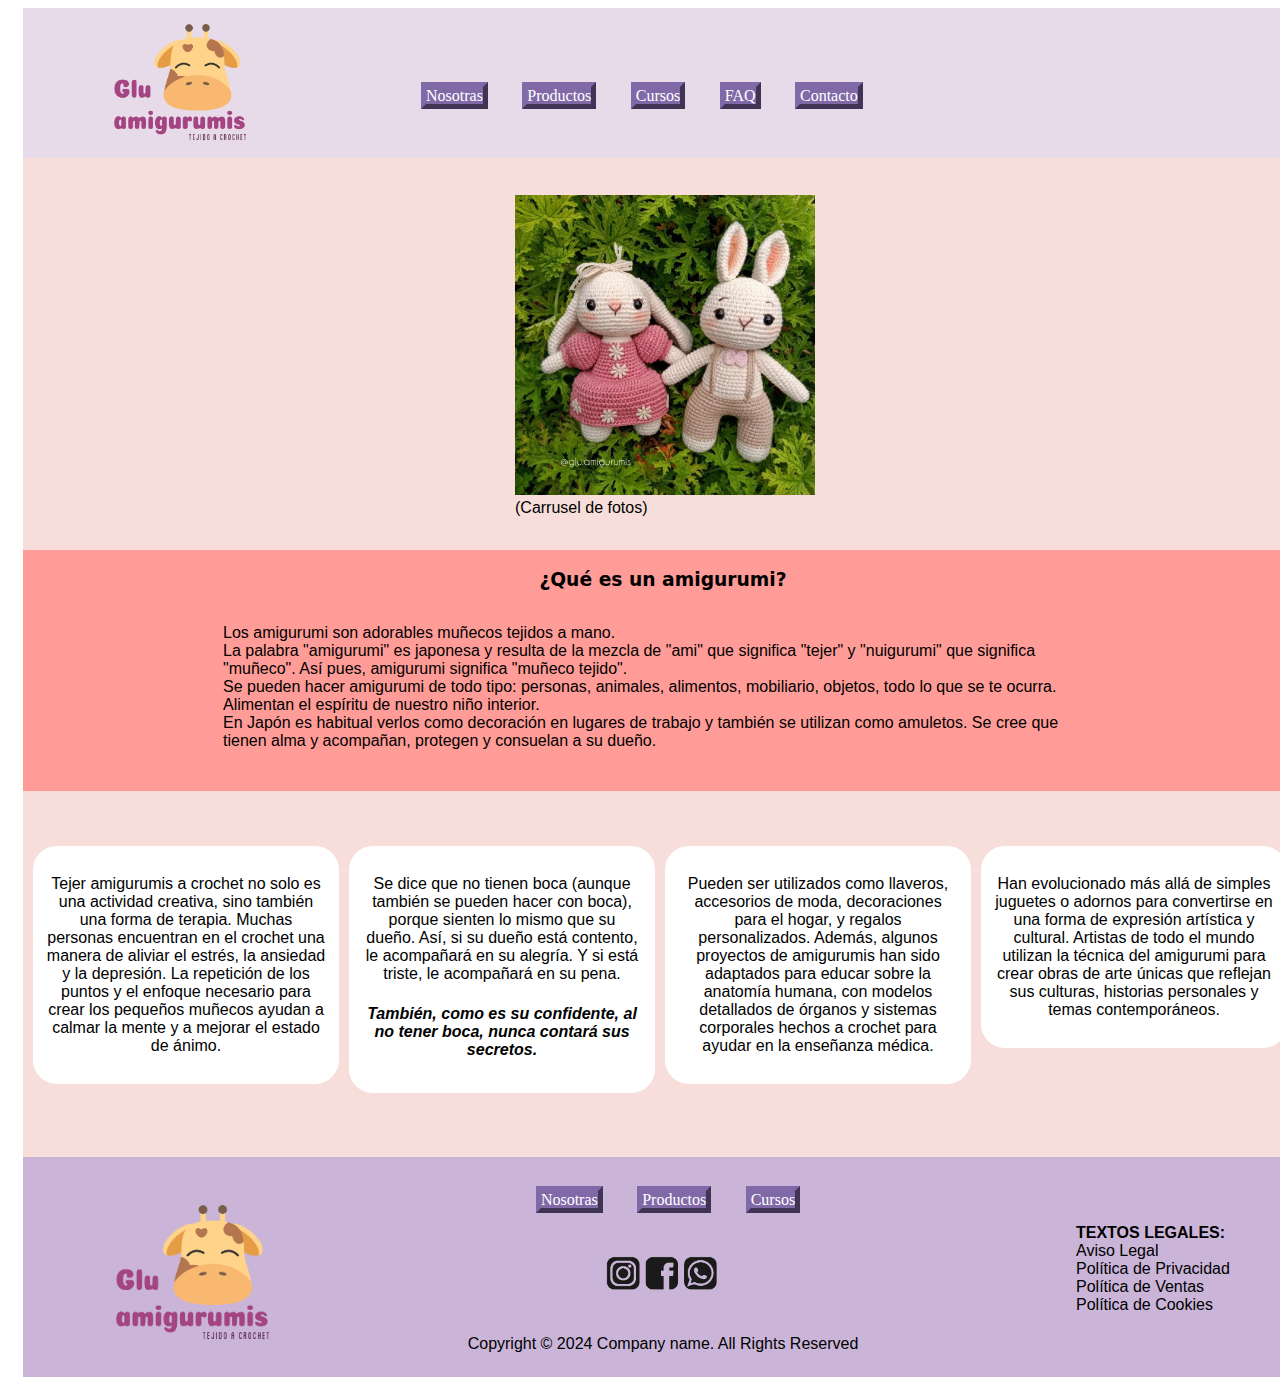
<file: index.html>
<!DOCTYPE HTML>
<html>


<head>
    <title> Glu amigurumis </title>
	<link href="/css/glustyle.css" rel="stylesheet" type="text/css">

</head>

<body>
<div class="container">
<div id="cabeza">
    <div class="logo"><br>
	  <img src="images/logo glu.png" alt="logo" height="130">
</div>
    <div class="nav">
      <div class="nav">
        <ul>
          <li><a href="nosotras.html">Nosotras</a></li>
          <li><a href="productos.html">Productos</a></li>
          <li><a href="cursos.html">Cursos</a></li>
          <li><a href="faq.hmtl">FAQ</a></li>
          <li><a href="contacto.html">Contacto</a></li>
          </ul>
      </div>
    </div>
</div>

<div id="cuerpo"> 
    <div class="carrusel"><img src="images/glu1.jpeg" alt="logo" height="300
		"><br>(Carrusel de fotos)
	</div>
	<div class="bloqueques">
    <div class="titubloq">
      <h3>¿Qué es un amigurumi?</h3>
    </div>
	  <div class="bloque g">
      <p>Los amigurumi son adorables muñecos tejidos a mano.<br>
        La palabra "amigurumi" es japonesa y resulta de la mezcla de "ami" que significa "tejer" y "nuigurumi" que significa "muñeco".
        Así pues, amigurumi significa "muñeco tejido".<br>
        Se pueden hacer amigurumi de todo tipo: personas, animales, alimentos, mobiliario, objetos, todo lo que se te ocurra.
        Alimentan el espíritu de nuestro niño interior.<br>
        En Japón es habitual verlos como decoración en lugares de trabajo y también se utilizan como amuletos.
        Se cree que tienen alma y acompañan, protegen y consuelan a su dueño.</p>
    </div>
  </div>
    <div class="cuadros">
    <div class="cuadro">
      <p>Tejer amigurumis a crochet no solo es una actividad creativa, sino también una forma de terapia. Muchas personas encuentran en el crochet una manera de aliviar el estrés, la ansiedad y la depresión. La repetición de los puntos y el enfoque necesario para crear los pequeños muñecos ayudan a calmar la mente y a mejorar el estado de ánimo.</p>
    </div>
    
  <div class="tab2">
      <p>Se dice que no tienen boca (aunque también se pueden hacer con boca), porque sienten lo mismo que su dueño.
        Así, si su dueño está contento, le acompañará en su alegría. Y si está triste, le acompañará en su pena.
      <h4><em>También, como es su confidente, al no tener boca, nunca contará sus secretos.</em></h4></p>
   
    </div>
  <div class="tab3">
      <p>Pueden ser utilizados como llaveros, accesorios de moda, decoraciones para el hogar, y regalos personalizados. Además, algunos proyectos de amigurumis han sido adaptados para educar sobre la anatomía humana, con modelos detallados de órganos y sistemas corporales hechos a crochet para ayudar en la enseñanza médica.</p>
    </div>
    <div class="tab4">
      <p>Han evolucionado más allá de simples juguetes o adornos para convertirse en una forma de expresión artística y cultural. Artistas de todo el mundo utilizan la técnica del amigurumi para crear obras de arte únicas que reflejan sus culturas, historias personales y temas contemporáneos.</p>
    </div>
  </div>
</div>
<div id="pie">
	
<div class="pie logo"><img src="images/logo glu.png" alt="logo" height="150"></div>
	
<div class="navpie">
  <ul>
    <li><a href="nosotras.html">Nosotras</a></li>
    <li><a href="productos.html">Productos</a></li>
    <li><a href="html/cursos.html">Cursos</a></li>
  </ul>
</div>
<div class="ico"><img src="images/iconos.png" alt="ico" height="40"></div>
<div id="copyf">Copyright © 2024 Company name. All Rights Reserved</div>
<div class="legal"><strong>TEXTOS LEGALES:</strong><br>
Aviso Legal<br>
Política de Privacidad<br>
Política de Ventas<br>
Política de Cookies<br>
	</div>
</div>
	</div>
</body>

</html>
</file>
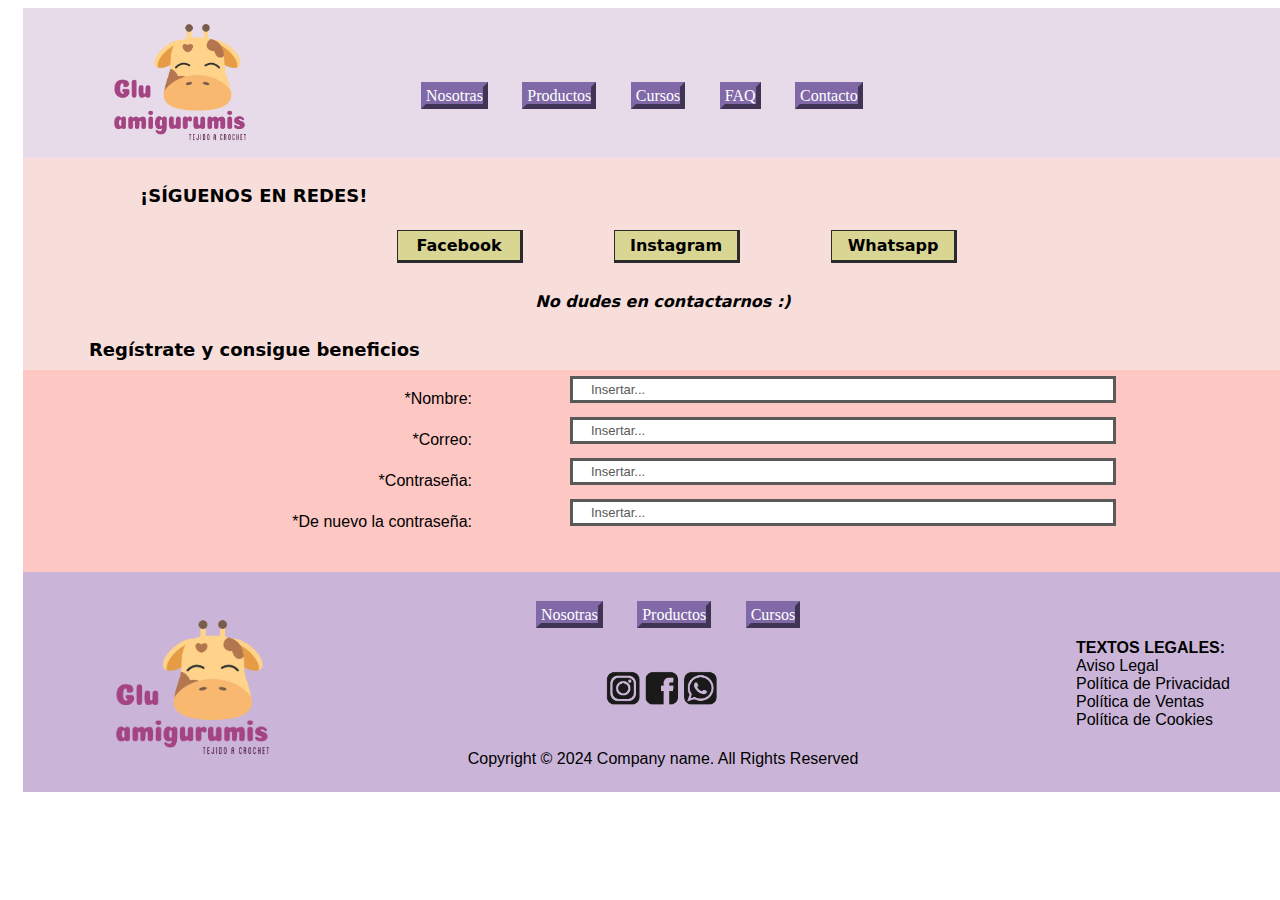
<file: html/contacto.html>
<!doctype html>
<html>
<head>
<meta charset="utf-8">
<title>contacto.html</title>
<link rel="stylesheet" href="/css/glustyle.css">
</head>

<body>
<div class="container">
<div id="cabeza">
	<div class="logo"><br>
	  <img src="../images/logo glu.png" alt="logo" height="130">
</div>
    <div class="nav">
      <div class="nav">
        <ul>
          <li><a href="nosotras.html">Nosotras</a></li>
          <li><a href="productos.html">Productos</a></li>
          <li><a href="cursos.html">Cursos</a></li>
          <li><a href="faq.hmtl">FAQ</a></li>
          <li><a href="contacto.html">Contacto</a></li>
          </ul>
      </div>
</div>
</div>
<div id="cuerpo">		
	<div class="redes">¡SÍGUENOS EN REDES!<br></div>
	<div class="botones">Facebook</div> <div class="botones">Instagram</div> <div class="botones">Whatsapp</div>
	<div class="dudes">No dudes en contactarnos :)</div>
	<div class="regis">Regístrate y consigue beneficios</div>
	<div class="llenado">
	<div class="datos">*Nombre:</div><div class="rectangulo">Insertar... </div>
		<div class="datos">*Correo:</div><div class="rectangulo">Insertar... </div>
	  <div class="datos">*Contraseña:</div><div class="rectangulo">Insertar... </div>
	  <div class="datos">*De nuevo la contraseña:</div><div class="rectangulo">Insertar... </div>
	</div>
</div>		
<div id="pie">
	
<div class="pie logo"><img src="../images/logo glu.png" alt="logo" height="150"></div>
	
<div class="navpie">
  <ul>
    <li><a href="nosotras.html">Nosotras</a></li>
    <li><a href="productos.html">Productos</a></li>
    <li><a href="cursos.html">Cursos</a></li>
  </ul>
</div>
<div class="ico"><img src="../images/iconos.png" alt="ico" height="40"></div>
<div id="copyf">Copyright © 2024 Company name. All Rights Reserved</div>
<div class="legal"><strong>TEXTOS LEGALES:</strong><br>
Aviso Legal<br>
Política de Privacidad<br>
Política de Ventas<br>
Política de Cookies<br>
	</div>
</div>
	
		
		
		
		
		
</div>		
</body>
</html>
</file>
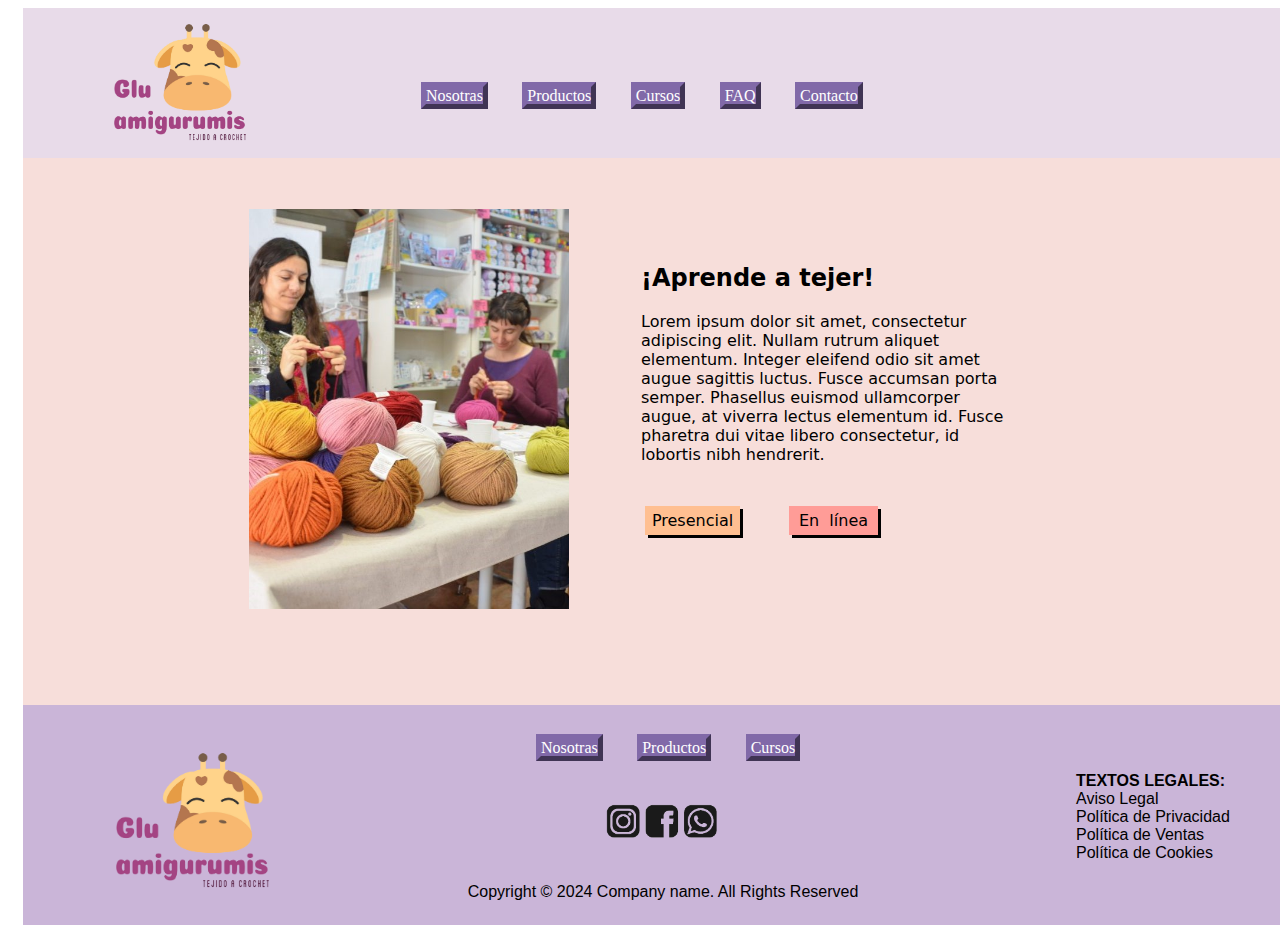
<file: html/cursos.html>
<!doctype html>
<html>
<head>
<meta charset="utf-8">
<title>cursos.html</title>
<link rel="stylesheet" href="/css/glustyle.css">
</head>

<body>
	<div class="container">
<div id="cabeza">
	<div class="logo"><br>
	  <img src="../images/logo glu.png" alt="logo" height="130">
</div>
    <div class="nav">
      <div class="nav">
        <ul>
          <li><a href="nosotras.html">Nosotras</a></li>
          <li><a href="productos.html">Productos</a></li>
          <li><a href="cursos.html">Cursos</a></li>
          <li><a href="faq.hmtl">FAQ</a></li>
          <li><a href="contacto.html">Contacto</a></li>
          </ul>
      </div>
</div>
</div>
<div id="cuerpo">		
	<div class="cursoimg"><img src="../images/curso.jpg" alt="logo" height="400">
		<div class="infocurso">
		  <h2><strong>¡Aprende a tejer!&nbsp;</strong></h2>
<p>Lorem ipsum dolor sit amet, consectetur adipiscing elit. Nullam rutrum aliquet elementum. Integer eleifend odio sit amet augue sagittis luctus. Fusce accumsan porta semper. Phasellus euismod ullamcorper augue, at viverra lectus elementum id. Fusce pharetra dui vitae libero consectetur, id lobortis nibh hendrerit.</p>
	  </div>
	  <div class="presen">Presencial</div> <div class="online">En&nbsp; línea</div>
</div>
	</div>
<div id="pie">
	
<div class="pie logo"><img src="../images/logo glu.png" alt="logo" height="150"></div>
	
<div class="navpie">
  <ul>
    <li><a href="nosotras.html">Nosotras</a></li>
    <li><a href="productos.html">Productos</a></li>
    <li><a href="cursos.html">Cursos</a></li>
  </ul>
</div>
<div class="ico"><img src="../images/iconos.png" alt="ico" height="40"></div>
<div id="copyf">Copyright © 2024 Company name. All Rights Reserved</div>
<div class="legal"><strong>TEXTOS LEGALES:</strong><br>
Aviso Legal<br>
Política de Privacidad<br>
Política de Ventas<br>
Política de Cookies<br>
	</div>
</div>
	
		
		
		
		
		
</div>		
</body>
</html>
</file>
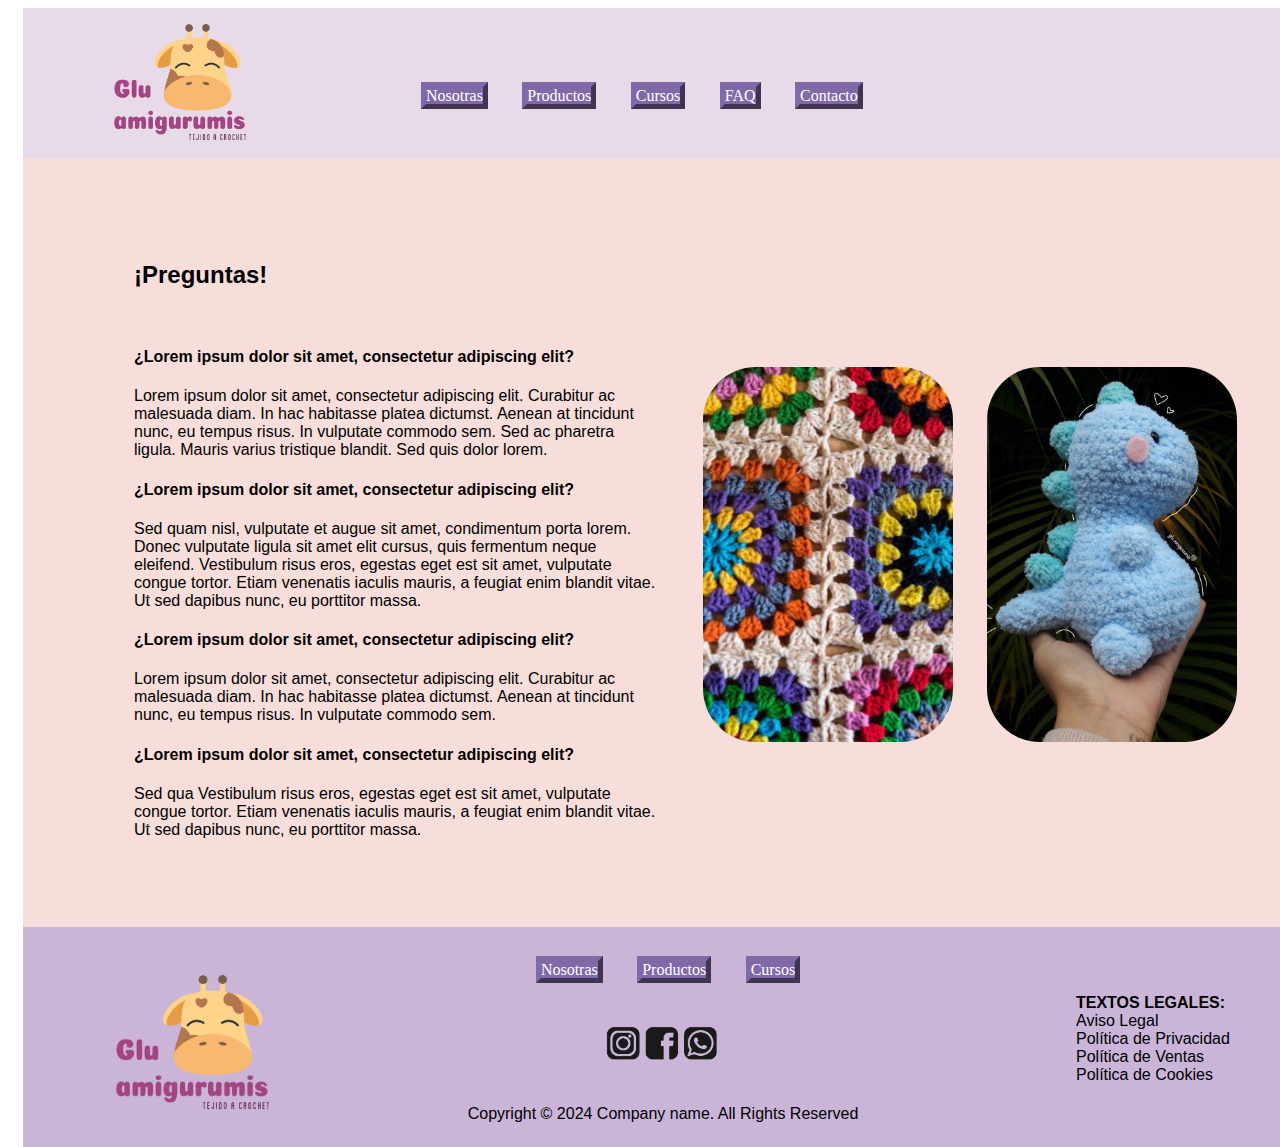
<file: html/faq.html>
<!doctype html>
<html>
<head>
<meta charset="utf-8">
<title>faq.html</title>
<link rel="stylesheet" href="/css/glustyle.css">
</head>

<body>
	<div class="container">
<div id="cabeza">
	<div class="logo"><br>
	  <img src="../images/logo glu.png" alt="logo" height="130">
</div>
    <div class="nav">
      <div class="nav">
        <ul>
          <li><a href="nosotras.html">Nosotras</a></li>
          <li><a href="productos.html">Productos</a></li>
          <li><a href="cursos.html">Cursos</a></li>
          <li><a href="faq.hmtl">FAQ</a></li>
          <li><a href="contacto.html">Contacto</a></li>
          </ul>
      </div>
</div>
</div>
<div id="cuerpo">		
	<div class="preguntas">
	  <h2>¡Preguntas!</h2>
	  <br>
	  <h4> ¿Lorem ipsum dolor sit amet, consectetur adipiscing elit? </h4>
	  <p>Lorem ipsum dolor sit amet, consectetur adipiscing elit. Curabitur ac malesuada diam. In hac habitasse platea dictumst. Aenean at tincidunt nunc, eu tempus risus. In vulputate commodo sem. Sed ac pharetra ligula. Mauris varius tristique blandit. Sed quis dolor lorem.</p>
<h4>¿Lorem ipsum dolor sit amet, consectetur adipiscing elit?</h4>
      <p>Sed quam nisl, vulputate et augue sit amet, condimentum porta lorem. Donec vulputate ligula sit amet elit cursus, quis fermentum neque eleifend. Vestibulum risus eros, egestas eget est sit amet, vulputate congue tortor. Etiam venenatis iaculis mauris, a feugiat enim blandit vitae. Ut sed dapibus nunc, eu porttitor massa.</p>
	  <h4>¿Lorem ipsum dolor sit amet, consectetur adipiscing elit?</h4>
	  <p>Lorem ipsum dolor sit amet, consectetur adipiscing elit. Curabitur ac malesuada diam. In hac habitasse platea dictumst. Aenean at tincidunt nunc, eu tempus risus. In vulputate commodo sem.</p>
     <h4>¿Lorem ipsum dolor sit amet, consectetur adipiscing elit?</h4>
      <p>Sed qua  Vestibulum risus eros, egestas eget est sit amet, vulputate congue tortor. Etiam venenatis iaculis mauris, a feugiat enim blandit vitae. Ut sed dapibus nunc, eu porttitor massa.</p>
    </div>
	<div class="imapre"><img src="../images/pre1.jpg" alt="pre1" width="250"><img src="../images/pre2.jpg" alt="pre2" width="250">
	</div>
</div>		
<div id="pie">
	
<div class="pie logo"><img src="../images/logo glu.png" alt="logo" height="150"></div>
	
<div class="navpie">
  <ul>
    <li><a href="nosotras.html">Nosotras</a></li>
    <li><a href="productos.html">Productos</a></li>
    <li><a href="cursos.html">Cursos</a></li>
  </ul>
</div>
<div class="ico"><img src="../images/iconos.png" alt="ico" height="40"></div>
<div id="copyf">Copyright © 2024 Company name. All Rights Reserved</div>
<div class="legal"><strong>TEXTOS LEGALES:</strong><br>
Aviso Legal<br>
Política de Privacidad<br>
Política de Ventas<br>
Política de Cookies<br>
	</div>
</div>
	
		
		
		
		
		
</div>		
</body>
</html>
</file>
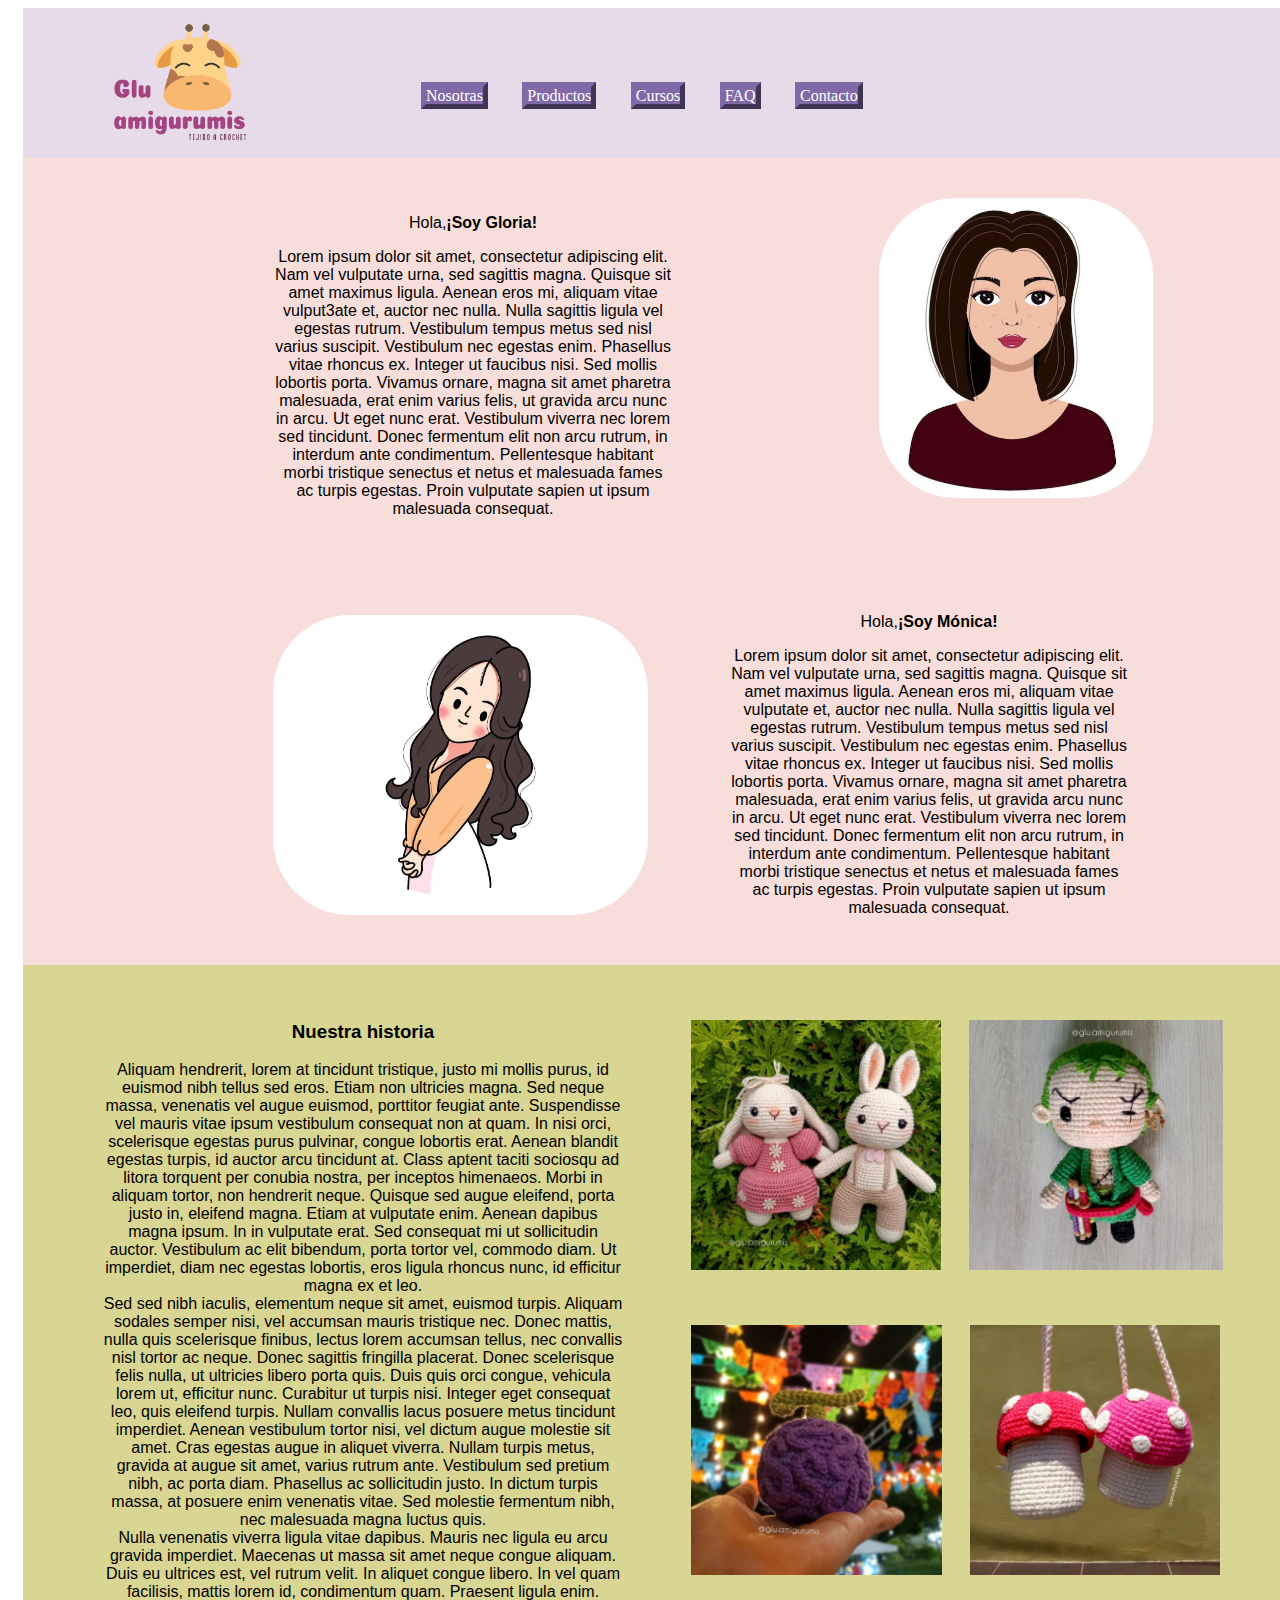
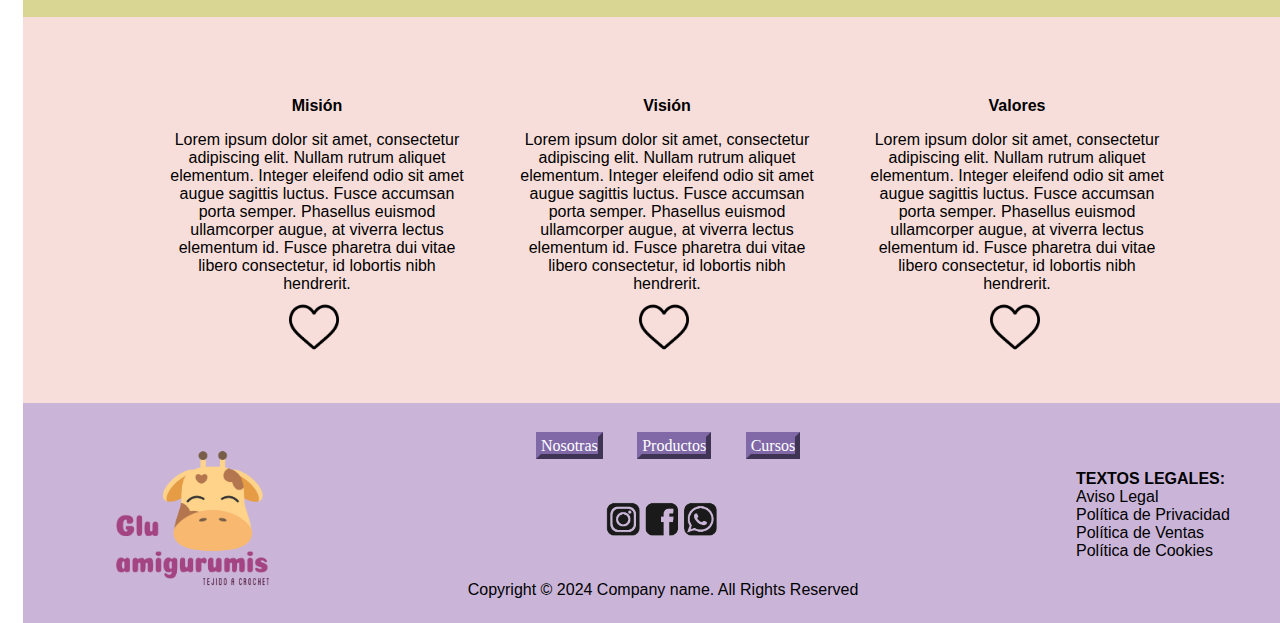
<file: html/nosotras.html>
<!doctype html>
<html>
<head>
<meta charset="utf-8">
<title>nosotras.html</title>
<link rel="stylesheet" href="/css/glustyle.css">
</head>

<body>
	<div class="container">
<div id="cabeza">
	<div class="logo"><br>
	  <img src="../images/logo glu.png" alt="logo" height="130">
</div>
    <div class="nav">
      <div class="nav">
        <ul>
          <li><a href="nosotras.html">Nosotras</a></li>
          <li><a href="productos.html">Productos</a></li>
          <li><a href="cursos.html">Cursos</a></li>
          <li><a href="faq.hmtl">FAQ</a></li>
          <li><a href="contacto.html">Contacto</a></li>
          </ul>
      </div>
</div>
</div>
<div id="cuerpo">		
		<div class="gloria">
		  <p>Hola,<strong>¡Soy Gloria!</strong></p>
		  <p>Lorem ipsum dolor sit amet, consectetur adipiscing elit. Nam vel vulputate urna, sed sagittis magna. Quisque sit amet maximus ligula. Aenean eros mi, aliquam vitae vulput3ate et, auctor nec nulla. Nulla sagittis ligula vel egestas rutrum. Vestibulum tempus metus sed nisl varius suscipit. Vestibulum nec egestas enim. Phasellus vitae rhoncus ex. Integer ut faucibus nisi. Sed mollis lobortis porta. Vivamus ornare, magna sit amet pharetra malesuada, erat enim varius felis, ut gravida arcu nunc in arcu. Ut eget nunc erat. Vestibulum viverra nec lorem sed tincidunt. Donec fermentum elit non arcu rutrum, in interdum ante condimentum. Pellentesque habitant morbi tristique senectus et netus et malesuada fames ac turpis egestas. Proin vulputate sapien ut ipsum malesuada consequat.<br>
		    </p>
		</div>
	<div class="fotoglo"><img src="../images/glo.JPG" alt="logo" height="300"> </div>
	<div class="mon"><p>Hola,<strong>¡Soy Mónica!</strong></p>
		  <p>Lorem ipsum dolor sit amet, consectetur adipiscing elit. Nam vel vulputate urna, sed sagittis magna. Quisque sit amet maximus ligula. Aenean eros mi, aliquam vitae vulputate et, auctor nec nulla. Nulla sagittis ligula vel egestas rutrum. Vestibulum tempus metus sed nisl varius suscipit. Vestibulum nec egestas enim. Phasellus vitae rhoncus ex. Integer ut faucibus nisi. Sed mollis lobortis porta. Vivamus ornare, magna sit amet pharetra malesuada, erat enim varius felis, ut gravida arcu nunc in arcu. Ut eget nunc erat. Vestibulum viverra nec lorem sed tincidunt. Donec fermentum elit non arcu rutrum, in interdum ante condimentum. Pellentesque habitant morbi tristique senectus et netus et malesuada fames ac turpis egestas. Proin vulputate sapien ut ipsum malesuada consequat.<br></p></div>
	<div class="fotomon"><img src="../images/monica.jpg" alt="logo" height="300"></div>
    <div class="his">
      <div class="historia"><h3><strong>Nuestra historia</strong></h3>
        <blockquote>
          <p>Aliquam hendrerit, lorem at tincidunt tristique, justo mi mollis purus, id euismod nibh tellus sed eros. Etiam non ultricies magna. Sed neque massa, venenatis vel augue euismod, porttitor feugiat ante. Suspendisse vel mauris vitae ipsum vestibulum consequat non at quam. In nisi orci, scelerisque egestas purus pulvinar, congue lobortis erat. Aenean blandit egestas turpis, id auctor arcu tincidunt at. Class aptent taciti sociosqu ad litora torquent per conubia nostra, per inceptos himenaeos. Morbi in aliquam tortor, non hendrerit neque. Quisque sed augue eleifend, porta justo in, eleifend magna. Etiam at vulputate enim. Aenean dapibus magna ipsum. In in vulputate erat. Sed consequat mi ut sollicitudin auctor. Vestibulum ac elit bibendum, porta tortor vel, commodo diam. Ut imperdiet, diam nec egestas lobortis, eros ligula rhoncus nunc, id efficitur magna ex et leo.<br>
            Sed sed nibh iaculis, elementum neque sit amet, euismod turpis. Aliquam sodales semper nisi, vel accumsan mauris tristique nec. Donec mattis, nulla quis scelerisque finibus, lectus lorem accumsan tellus, nec convallis nisl tortor ac neque. Donec sagittis fringilla placerat. Donec scelerisque felis nulla, ut ultricies libero porta quis. Duis quis orci congue, vehicula lorem ut, efficitur nunc. Curabitur ut turpis nisi. Integer eget consequat leo, quis eleifend turpis. Nullam convallis lacus posuere metus tincidunt imperdiet.
            Aenean vestibulum tortor nisi, vel dictum augue molestie sit amet. Cras egestas augue in aliquet viverra. Nullam turpis metus, gravida at augue sit amet, varius rutrum ante. Vestibulum sed pretium nibh, ac porta diam. Phasellus ac sollicitudin justo. In dictum turpis massa, at posuere enim venenatis vitae. Sed molestie fermentum nibh, nec malesuada magna luctus quis.<br>
            Nulla venenatis viverra ligula vitae dapibus. Mauris nec ligula eu arcu gravida imperdiet. Maecenas ut massa sit amet neque congue aliquam. Duis eu ultrices est, vel rutrum velit. In aliquet congue libero. In vel quam facilisis, mattis lorem id, condimentum quam. Praesent ligula enim.</p>
        </blockquote>
        
      </div>
      <div class="fotoscuatro"><img src="../images/glu1.jpeg" alt="logo" height="250">
        <img src="../images/glu2.jpeg" alt="logo" height="250">
        <img src="../images/glu3.jpeg" alt="logo" height="250">
        <img src="../images/glu5.jpeg" alt="logo" height="250"></div>
		</div>
      <div class="mvv">
		  <div class="mision"><strong>Misión</strong>
			  <p>Lorem ipsum dolor sit amet, consectetur adipiscing elit. Nullam rutrum aliquet elementum. Integer eleifend odio sit amet augue sagittis luctus. Fusce accumsan porta semper. Phasellus euismod ullamcorper augue, at viverra lectus elementum id. Fusce pharetra dui vitae libero consectetur, id lobortis nibh hendrerit.</p>
		  </div>
		  <div class="vision"><strong>Visión</strong>
			  <p>Lorem ipsum dolor sit amet, consectetur adipiscing elit. Nullam rutrum aliquet elementum. Integer eleifend odio sit amet augue sagittis luctus. Fusce accumsan porta semper. Phasellus euismod ullamcorper augue, at viverra lectus elementum id. Fusce pharetra dui vitae libero consectetur, id lobortis nibh hendrerit.</p>
		  </div>
		  <div class="valores"><strong>Valores</strong>
			  <p>Lorem ipsum dolor sit amet, consectetur adipiscing elit. Nullam rutrum aliquet elementum. Integer eleifend odio sit amet augue sagittis luctus. Fusce accumsan porta semper. Phasellus euismod ullamcorper augue, at viverra lectus elementum id. Fusce pharetra dui vitae libero consectetur, id lobortis nibh hendrerit.</p>
		  </div>
		</div>
	<div class="cora">
	<img src="../images/cora.png" alt="logo" height="50">
	<img src="../images/cora.png" alt="logo" height="50">
	<img src="../images/cora.png" alt="logo" height="50">
	</div>
    
</div>		
<div id="pie">
	
<div class="pie logo"><img src="../images/logo glu.png" alt="logo" height="150"></div>
	
<div class="navpie">
  <ul>
    <li><a href="nosotras.html">Nosotras</a></li>
    <li><a href="productos.html">Productos</a></li>
    <li><a href="cursos.html">Cursos</a></li>
  </ul>
</div>
<div class="ico"><img src="../images/iconos.png" alt="ico" height="40"></div>
<div id="copyf">Copyright © 2024 Company name. All Rights Reserved</div>
<div class="legal"><strong>TEXTOS LEGALES:</strong><br>
Aviso Legal<br>
Política de Privacidad<br>
Política de Ventas<br>
Política de Cookies<br>
	</div>
</div>
	
		
		
		
		
		
</div>		
</body>
</html>
</file>
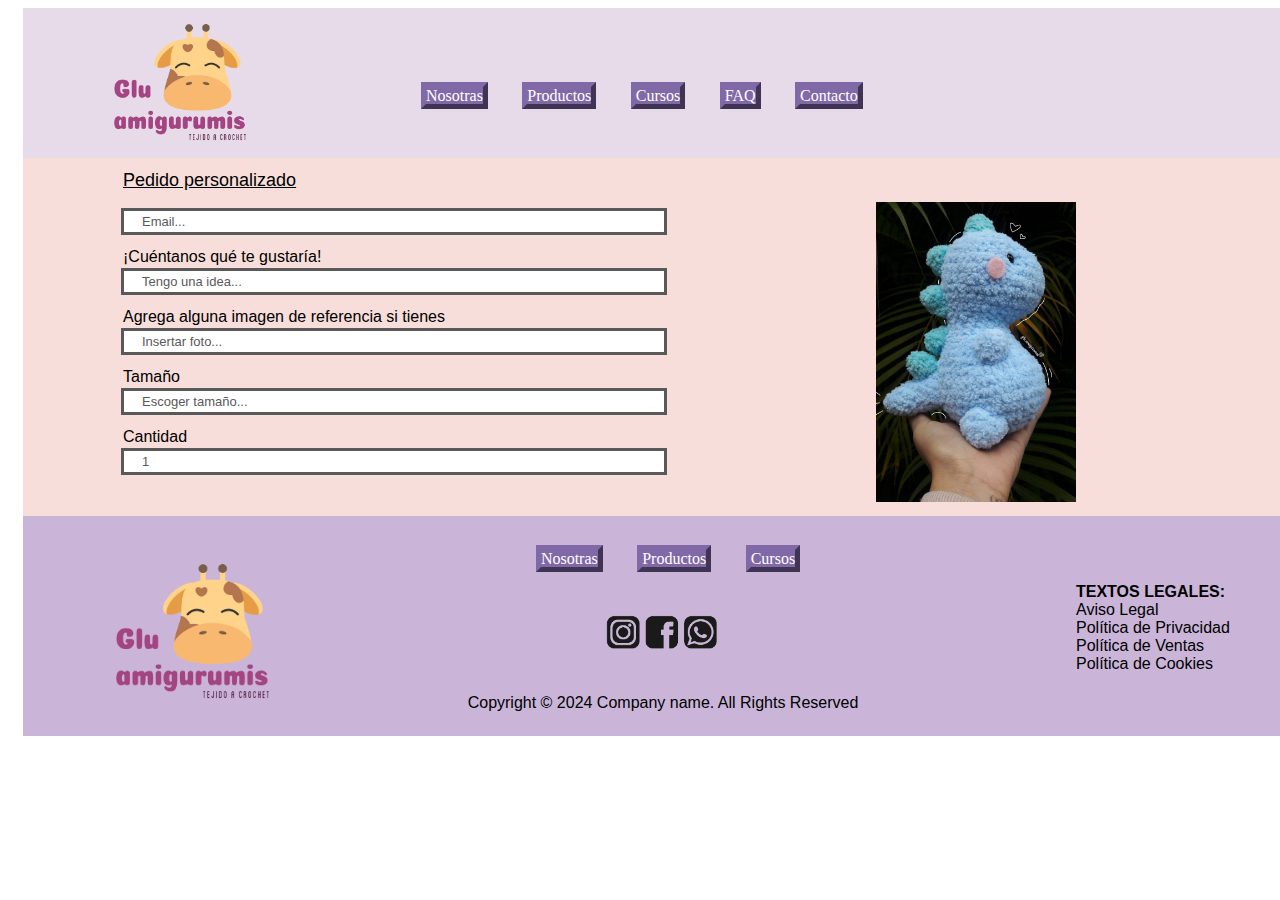
<file: html/personalizado.html>
<!doctype html>
<html>
<head>
<meta charset="utf-8">
<title>personalizado</title>
	<link rel="stylesheet" href="/css/glustyle.css">
</head>
<div class="container">
<div id="cabeza">
	<div class="logo"><br>
	  <img src="../images/logo glu.png" alt="logo" height="130">
</div>
    <div class="nav">
      <div class="nav">
        <ul>
          <li><a href="nosotras.html">Nosotras</a></li>
          <li><a href="productos.html">Productos</a></li>
          <li><a href="cursos.html">Cursos</a></li>
          <li><a href="faq.hmtl">FAQ</a></li>
          <li><a href="contacto.html">Contacto</a></li>
          </ul>
      </div>
</div>
</div>
	<div id="cuerpo">
		<div class="pedidoper">Pedido personalizado</div>
		<div class="llenaaar">
			<img src="../images/pre2.jpg" alt="logo" height="300">
		<div class="rectangulo">Email...</div>
		<div class="personalizar">¡Cuéntanos qué te gustaría!</div>
		<div class="rectangulo">Tengo una idea...</div>
		<div class="personalizar">Agrega alguna imagen de referencia si tienes</div>
		<div class="rectangulo">Insertar foto...</div>
		<div class="personalizar">Tamaño</div>
		<div class="rectangulo">Escoger tamaño...</div>
		<div class="personalizar">Cantidad</div>
		<div class="rectangulo">1</div>
			</div>
		</div>
	<div id="pie">
	
<div class="pie logo"><img src="../images/logo glu.png" alt="logo" height="150"></div>
	
<div class="navpie">
  <ul>
    <li><a href="nosotras.html">Nosotras</a></li>
    <li><a href="productos.html">Productos</a></li>
    <li><a href="cursos.html">Cursos</a></li>
  </ul>
</div>
<div class="ico"><img src="../images/iconos.png" alt="ico" height="40"></div>
<div id="copyf">Copyright © 2024 Company name. All Rights Reserved</div>
<div class="legal"><strong>TEXTOS LEGALES:</strong><br>
Aviso Legal<br>
Política de Privacidad<br>
Política de Ventas<br>
Política de Cookies<br>
	</div>
</div>
</div>
<body>
</body>
</html>
</file>
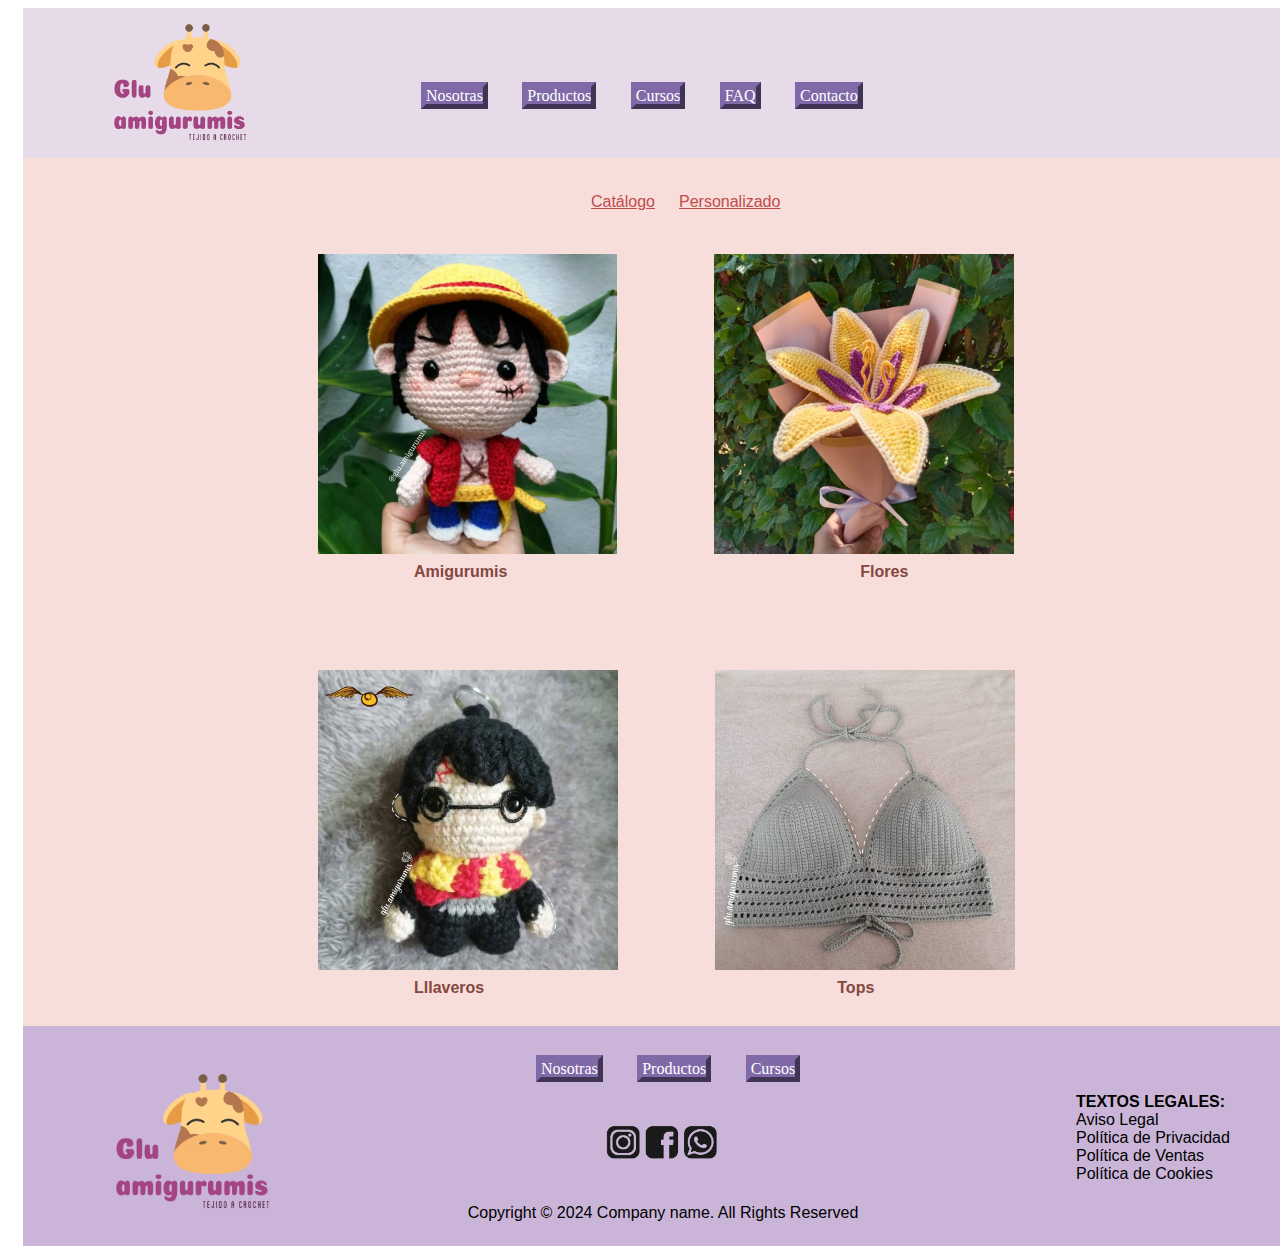
<file: html/productos.html>
<!doctype html>
<html>
<head>
<meta charset="utf-8">
<title>productos.html</title>
<link href="/css/glustyle.css" rel="stylesheet" type="text/css">
</head>

<body>
	<div class="container">
<div id="cabeza">
	<div class="logo"><br>
	  <img src="../images/logo glu.png" alt="logo" height="130">
</div>
    <div class="nav">
      <div class="nav">
        <ul>
          <li><a href="nosotras.html">Nosotras</a></li>
          <li><a href="productos.html">Productos</a></li>
          <li><a href="cursos.html">Cursos</a></li>
          <li><a href="faq.hmtl">FAQ</a></li>
          <li><a href="contacto.html">Contacto</a></li>
          </ul>
      </div>
</div>
</div>
<div id="cuerpo">		
	<div class="menupe">Catálogo</div> <div class="menupe">Personalizado</div>
	<div class="cata">
		<div class="amigu"><img src="../images/amigu.jpeg" alt="amigu" height="300"></div>
		<div class="flor"><img src="../images/flor.jpeg" alt="flor" height="300"></div>
	</div>
	<div class="am"><strong>Amigurumis</strong></div><div class="am"><strong>Flores</strong></div>
	<div class="cata">
		<div class="amigu"><img src="../images/llavero.jpg" alt="amigu" height="300"></div>
		<div class="flor"><img src="../images/top.jpg" alt="flor" height="300"></div>
	</div>
	<div class="am"><strong>Lllaveros</strong></div><div class="am"><strong>Tops</strong></div>
</div>		
<div id="pie">
	
<div class="pie logo"><img src="../images/logo glu.png" alt="logo" height="150"></div>
	
<div class="navpie">
  <ul>
    <li><a href="nosotras.html">Nosotras</a></li>
    <li><a href="productos.html">Productos</a></li>
    <li><a href="cursos.html">Cursos</a></li>
  </ul>
</div>
<div class="ico"><img src="../images/iconos.png" alt="ico" height="40"></div>
<div id="copyf">Copyright © 2024 Company name. All Rights Reserved</div>
<div class="legal"><strong>TEXTOS LEGALES:</strong><br>
Aviso Legal<br>
Política de Privacidad<br>
Política de Ventas<br>
Política de Cookies<br>
	</div>
</div>
	
		
		
		
		
		
</div>		
</body>
</html>
</file>
<file: css/glustyle.css>
#cabeza{width: 1280px; height: 150px;
    background-color: #E8DBE9;
}
#cabeza .logo img {
    margin-left: 91px;
    margin-top: -9px;
}
.container {
    width: 1280px;
    padding-right: 15px;
    padding-left: 15px;
    margin-right: auto;
    margin-left: auto;
    font-family: Gotham, "Helvetica Neue", Helvetica, Arial, sans-serif;
    font-size: medium;
}

ul li {
    text-decoration: none;
    list-style-type: none;
    display: inline;
    margin-right: 30px;
    color: #FFFFFF;
    text-align: center;
    background-color: #8169A8;
    font-family: nunito;
    font-style: normal;
    font-weight: 300;
    border: thick outset #8169A8;
}

ul li a {
    text-decoration: none;
    list-style-type: none;
    display: inline;
    color: #FFFFFF;
}
#cabeza .nav .nav {
    margin-left: 358px;
    padding-top: 0px;
    margin-top: -80px;
    float: left;
}







#cuerpo{
    width: 1280px;
    background-color: rgb(247, 222, 218);
    float: left;
    text-align: left;
}
.container #cuerpo .bloqueques {
    float: left;
    background-color: #FF9C97;
}
#cuerpo .titubloq {
    text-align: center;
    font-family: "Lucida Grande", "Lucida Sans Unicode", "Lucida Sans", "DejaVu Sans", Verdana, sans-serif;
    font-style: normal;
    font-size: medium;
    float: left;
    width: 1280px;
    padding-bottom: 0px;
}

#cuerpo .bloque.g {
    margin-left: 200px;
    margin-right: 200px;
    text-align: left;
    float: left;
    padding-bottom: 25px;
}
.cuadros {
    width: 1280px;
    margin-top: 55px;
    float: left;
}
.cuadros .cuadro {
	width: 280px;
	float: left;
	margin-left: 10px;
	background-color: #FFFFFF;
	border-radius: 24px;
	border: 13px solid #FFFFFF;
	text-align: center;
}
.cuadros .tab2 {
	width: 280px;
	padding-left: 0px;
	float: left;
	margin-left: 10px;
	background-color: #FFFFFF;
	border-radius: 24px;
	border: 13px solid #FFFFFF;
	text-align: center;
}
.cuadros .tab3 {
    width: 280px;
    float: left;
    margin-left: 10px;
    background-color: #FFFFFF;
    border-radius: 24px;
    border: 13px solid #FFFFFF;
    text-align: center;
    margin-bottom: 73px;
}
.cuadros .tab4 {
	width: 280px;
	margin-left: 10px;
	background-color: #FFFFFF;
	border-radius: 24px;
	border: 13px solid #FFFFFF;
	float: left;
	text-align: center;
}


#pie{
    width: 1280px;
    height: 220px;
    background-color: rgb(202, 181, 216);
    float: left;
}
#pie .navpie {
    text-align: center;
    float: left;
    margin-top: -172px;
    width: 1280px;
}
#pie .ico img {
    float: left;
    margin-top: -94px;
    margin-left: 580px;
}

#pie .pie.logo img {
	margin-left: 53px;
	margin-top: 40px;
	float: left;
	padding-left: 40px;
}

#pie #copyf {
    text-align: center;
    float: left;
    margin-top: -12px;
    clear: none;
    width: 1280px;
}
.container #pie .legal {
    text-align: left;
    float: left;
    margin-top: -129px;
    width: 1280px;
    margin-left: 1053px;
}
.container #cuerpo .gloria {
    float: left;
    width: 400px;
    text-align: center;
    margin-left: 250px;
    margin-top: 40px;
}
.container #cuerpo .mon {
    width: 400px;
    text-align: center;
    float: right;
    margin-top: 439px;
    margin-right: -250px;
}
#cuerpo .fotoglo img {
    float: right;
    margin-right: 150px;
    margin-top: 40px;
    border-radius: 77px;
}


#cuerpo .fotomon img {
    float: left;
    border-radius: 77px;
    margin-top: 81px;
    margin-left: 250px;
    margin-right: 0px;
}
.container #cuerpo .his {
    float: left;
    background-color: #d9d593;
    width: 1280px;
    margin-top: 32px;
}

.his .fotoscuatro img {
    margin-top: 55px;
    margin-left: 28px;
    float: left;
}

.container #cuerpo .historia {
    float: left;
    width: 600px;
    text-align: center;
    margin-top: 37px;
    margin-left: 40px;
}
#cuerpo .mvv  {
    width: 1161px;
    margin-top: 40px;
    float: left;
    padding-left: 119px;
}

#cuerpo .mvv .mision {
    float: left;
    width: 300px;
    text-align: center;
    margin-right: 25px;
    margin-top: 40px;
    margin-bottom: 40px;
    margin-left: 25px;
}
#cuerpo .mvv .vision {
    float: left;
    width: 300px;
    text-align: center;
    margin-left: 25px;
    margin-right: 25px;
    margin-top: 40px;
}
#cuerpo .mvv .valores {
    width: 300px;
    float: left;
    text-align: center;
    margin-left: 25px;
    margin-right: 25px;
    margin-top: 40px;
}
.container #cuerpo .cora {
    float: left;
    width: 1264px;
    padding-left: 0px;
    margin-top: -47px;
    margin-bottom: 47px;
}
#cuerpo .cora img {
    margin-left: 266px;
    margin-right: 30px;
}



.container #cuerpo .menupe {
    text-align: center;
    text-decoration: underline;
    float: left;
    width: 100px;
    margin-left: 550px;
    margin-right: -544px;
    margin-top: 35px;
    margin-bottom: -17px;
    color: #C04B4D;
}
.container #cuerpo .cata {
    width: 1280px;
    float: left;
    margin-left: 348px;
    margin-top: 60px;
}

.cata .amigu img {
    float: left;
    margin-left: -53px;
}
.cata .flor img {
    float: left;
    margin-left: 97px;
}
.container #cuerpo .am {
    float: left;
    margin-left: 391px;
    margin-right: -38px;
    margin-top: 9px;
    text-align: center;
    margin-bottom: 29px;
    color: #854740;
}
.container #cuerpo .cursoimg {
    float: left;
    width: 400px;
    margin-left: 226px;
    margin-top: 51px;
    margin-bottom: 92px;
    font-style: normal;
    font-family: Segoe, "Segoe UI", "DejaVu Sans", "Trebuchet MS", Verdana, sans-serif;
}
#cuerpo .cursoimg .infocurso {
    float: left;
    width: 363px;
    margin-left: 392px;
    margin-top: -369px;
}
#cuerpo .cursoimg .presen {
    margin-left: 396px;
    margin-top: -107px;
    background-color: #ffbf91;
    float: left;
    border: thick solid #FFBF91;
    -webkit-box-shadow: 3px 3px #000000;
    box-shadow: 3px 3px #000000;
    text-align: center;
    width: 85px;
}
#cuerpo .cursoimg .online {
    margin-left: 540px;
    margin-top: -107px;
    background-color: #ff9c97;
    float: left;
    border: thick solid #FF9C97;
    -webkit-box-shadow: 3px 3px #000000;
    box-shadow: 3px 3px #000000;
    width: 79px;
    text-align: center;
}
.container #cuerpo .preguntas {
    float: left;
    width: 523px;
    margin-left: 111px;
    margin-top: 83px;
    margin-bottom: 72px;
    margin-right: 12px;
}
#cuerpo .imapre img {
    margin-left: 34px;
    margin-top: 209px;
    float: left;
    border-radius: 53px;
}
.container #cuerpo .redes {
    float: left;
    width: 983px;
    text-align: left;
    margin-left: 117px;
    font-family: Segoe, "Segoe UI", "DejaVu Sans", "Trebuchet MS", Verdana, sans-serif;
    font-weight: 700;
    margin-top: 27px;
    font-size: large;
}
.container #cuerpo .botones {
    float: left;
    width: 112px;
    margin-left: 375px;
    border: thick solid #D9D593;
    background-color: #D9D593;
    text-align: center;
    margin-right: -280px;
    margin-top: 25px;
    margin-bottom: 47px;
    -webkit-box-shadow: 1px 1px 0px 2px #2B2B2B;
    box-shadow: 1px 1px 0px 2px #2B2B2B;
    font-family: Segoe, "Segoe UI", "DejaVu Sans", "Trebuchet MS", Verdana, sans-serif;
    font-weight: 600;
}
.container #cuerpo .dudes {
    text-align: center;
    float: left;
    font-family: Segoe, "Segoe UI", "DejaVu Sans", "Trebuchet MS", Verdana, sans-serif;
    font-style: italic;
    font-weight: 600;
    width: 1280px;
    margin-top: -15px;
    margin-bottom: 28px;
}
.container #cuerpo .carrusel {
    float: left;
    width: 388px;
    padding-left: 400px;
    padding-right: 400px;
    margin-left: 92px;
    margin-bottom: 33px;
    margin-top: 37px;
}
.container #cuerpo .regis {
    float: left;
    width: 1214px;
    margin-left: 66px;
    font-family: Segoe, "Segoe UI", "DejaVu Sans", "Trebuchet MS", Verdana, sans-serif;
    font-weight: 600;
    font-size: large;
    margin-bottom: 0px;
}
.container #cuerpo .llenado {
    background-color: #FDC7C4;
    float: left;
    width: 1280px;
    margin-top: 10px;
    -webkit-box-sizing: border-box;
    -moz-box-sizing: border-box;
    box-sizing: border-box;
    -webkit-box-shadow: 0px 50px #FDC7C4;
    box-shadow: 0px 50px #FDC7C4;
    margin-bottom: 38px;
}
#cuerpo .llenado .datos {
    float: left;
    width: 449px;
    text-align: right;
    margin-top: 20px;
    margin-bottom: 3px;
    padding-bottom: 0px;
}
#cuerpo .llenado .rectangulo {
    background-color: #FFFFFF;
    border: medium solid #2B2B2B;
    width: 412px;
    float: left;
    color: #5A5959;
    font-weight: 100;
    font-size: small;
    -webkit-box-shadow: 0 0;
    box-shadow: 0 0;
    margin-left: 41px;
    margin-top: 20px;
    padding-bottom: 0px;
    margin-bottom: 4px;
}
.container #cuerpo .pedidoper {
    width: 1280px;
    float: left;
    text-indent: 100px;
    font-size: large;
    text-decoration: underline;
    margin-top: 12px;
    margin-bottom: 11px;
}
.container #cuerpo .rectangulo {
    background-color: #FFFFFF;
    border: medium solid #FFFFFF;
    width: 534px;
    float: left;
    color: #5A5959;
    font-weight: 100;
    font-size: small;
    -webkit-box-shadow: 0 0 0px 3px;
    box-shadow: 0 0 0px 3px;
    margin-left: 101px;
    margin-top: 9px;
    padding-bottom: 0px;
    margin-bottom: 11px;
    text-indent: 15px;
}

.container #cuerpo .personalizar {
    float: left;
    width: 640px;
    text-indent: 100px;
    margin-top: 5px;
    margin-bottom: -4px;
    font-family: Gotham, "Helvetica Neue", Helvetica, Arial, sans-serif;
}
.container #cuerpo .llenaaar {
    margin-bottom: 14px;
    float: left;
}
#cuerpo .llenaaar img {
    float: right;
    margin-right: 227px;

}
</file>
